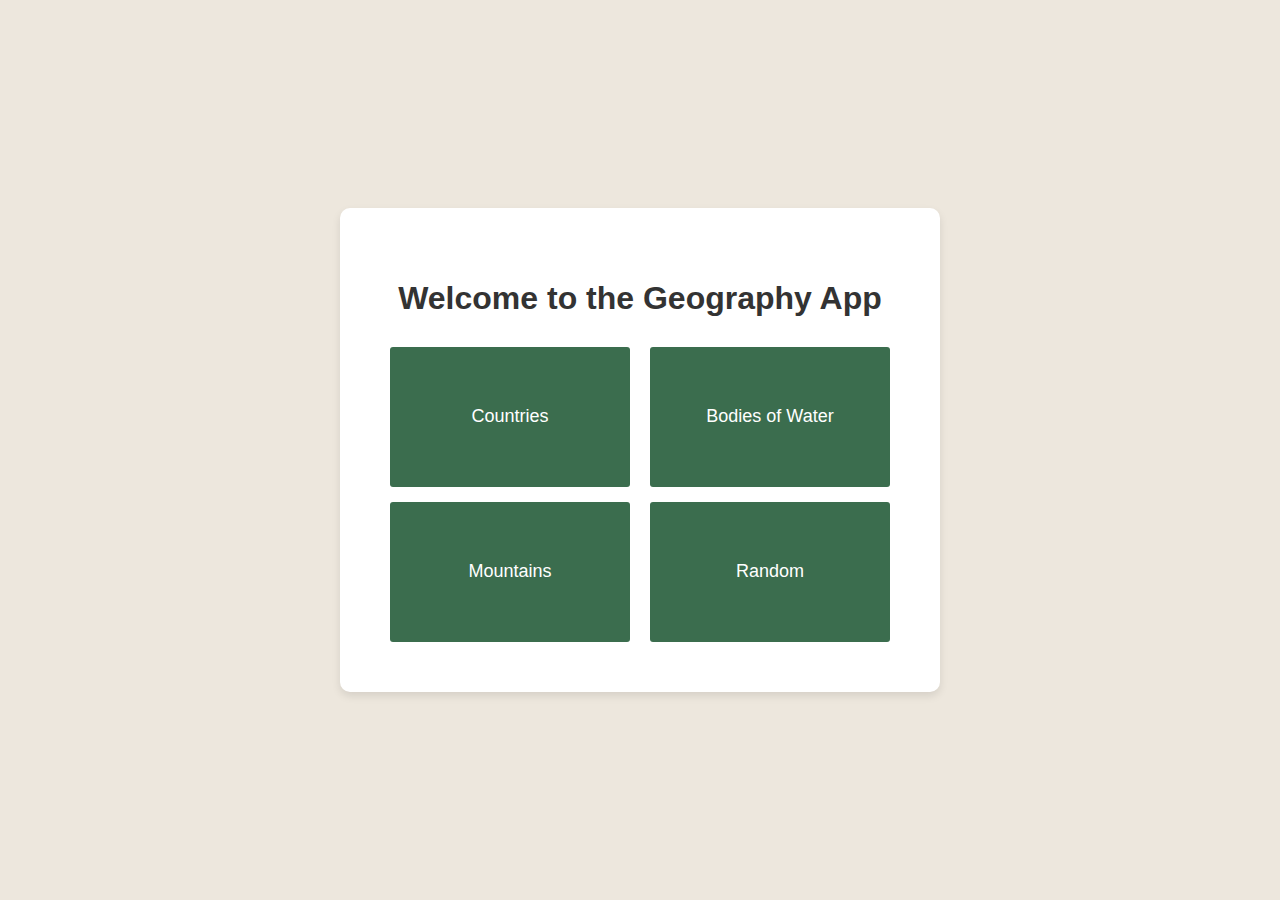
<file: index.html>
<!DOCTYPE html>
<html lang="en">
<head>
    <meta charset="UTF-8">
    <meta name="viewport" content="width=device-width, initial-scale=1.0">
    <title>Geography Home Page</title>
    <link rel="stylesheet" href="style.css">
</head>

<body>
    <div class="homeContainer">
        <h1>Welcome to the Geography App</h1>
        <div class="buttonContainer">
            <a href="country/index.html" class="geoButton">Countries</a>
            <a href="bodies-of-water.html" class="geoButton">Bodies of Water</a>
            <a href="mountains.html" class="geoButton">Mountains</a>
            <a href="random.html" class="geoButton">Random</a>
        </div>
    </div>
</body>
</html>
</file>
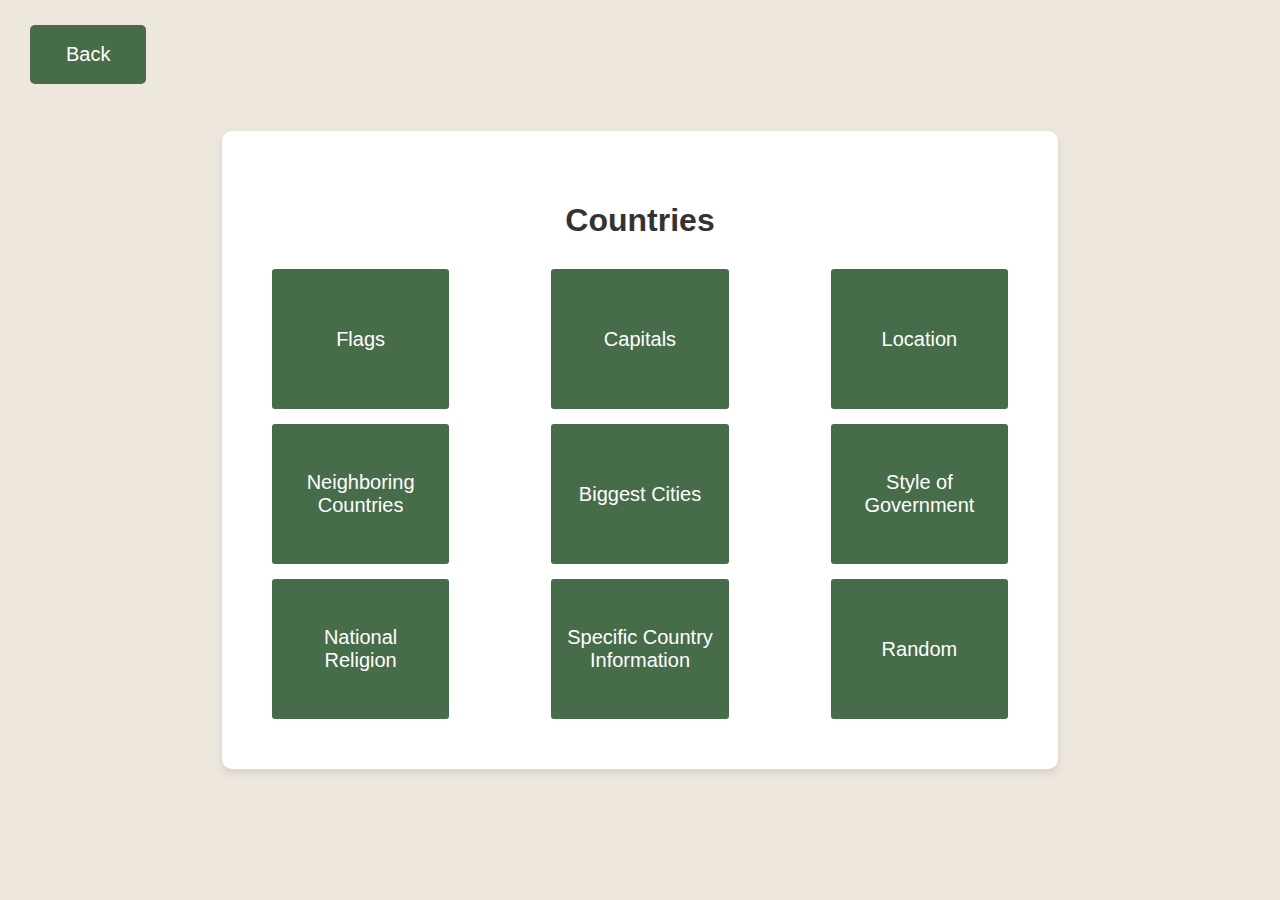
<file: country/index.html>
<!-- Things a country should have
        - Flag
        - Capital
        - Neighbors
        - Location - later
        - Biggest cities
        - Population
        - GDP
        - Biggest export
        - National religion if it has one
        - Style of government
        - Landmass
        - Landlocked, peninsula, island, archipelago, etc.
        - Neighboring bodies of water
        - River and lakes in it
        - Mountain ranges in it
        - Specific Country
-->

<!DOCTYPE html>
<html lang="en">
<head>
    <meta charset="UTF-8">
    <meta name="viewport" content="width=device-width, initial-scale=1.0">
    <title>Country Page</title>
    <link rel="stylesheet" href="style.css">
    <!-- <script type="module" src="capitals.js"></script> -->
    <script type="module" src="script.js"></script>
</head>
<body>
    <a href="../index.html" class="back-button">Back</a>

     <!-- Hidden by default, shown on click of above countryButton's -->
    <div class="answerOptions">
        <div id="answerNumber">
            <div class="answerOptionsHeader">Guess Number</div>
            <div class="answerOptionsGrid">
                <button class="optionButton" id="answerAll">All</button>
                <button class="optionButton" id="answerTen">Ten</button>
            </div>
        </div>
        <div id="answerType">
            <div class="answerOptionsHeader">Answer Type</div>
            <div class="answerOptionsGrid">
                <button class="optionButton" id="chosen">Chosen</button>
                <button class="optionButton" id="country">Country</button>
                <button class="optionButton" id="random">Random</button>
            </div>
        </div>
    </div>
     
    <div class="countryContainer">
        <h1>Countries</h1>
        <div class="buttonContainer">
            <a class="countryButton" id="flag">Flags</a>
            <a class="countryButton" id="capital">Capitals</a>
            <a class="countryButton">Location</a>
            <a class="countryButton">Neighboring Countries</a>
            <a class="countryButton">Biggest Cities</a>
            <a class="countryButton">Style of Government</a>
            <a class="countryButton">National Religion</a>
            <a class="countryButton">Specific Country Information</a>
            <a class="countryButton">Random</a>
        </div>
    </div>

    <!-- Hidden by default, shown on click of above countryButton's -->
    <div class="continentOptions" id="continentOptions">
        <div class="answerOptionsHeader">Region</div>
        <button class="continentButton" id="all">All</button>
        <button class="continentButton" id="North America">N. America</button>
        <button class="continentButton" id="South America">S. America</button>
        <button class="continentButton" id="Europe">Europe</button>
        <button class="continentButton" id="Asia">Asia</button>
        <button class="continentButton" id="Oceania">Oceania</button>
        <button class="continentButton" id="Africa">Africa</button>
    </div>

    <div class="startButton" id="startButton">
        <div onclick="startGame()">Start</div>
    </div>
</body>
</html>
</file>
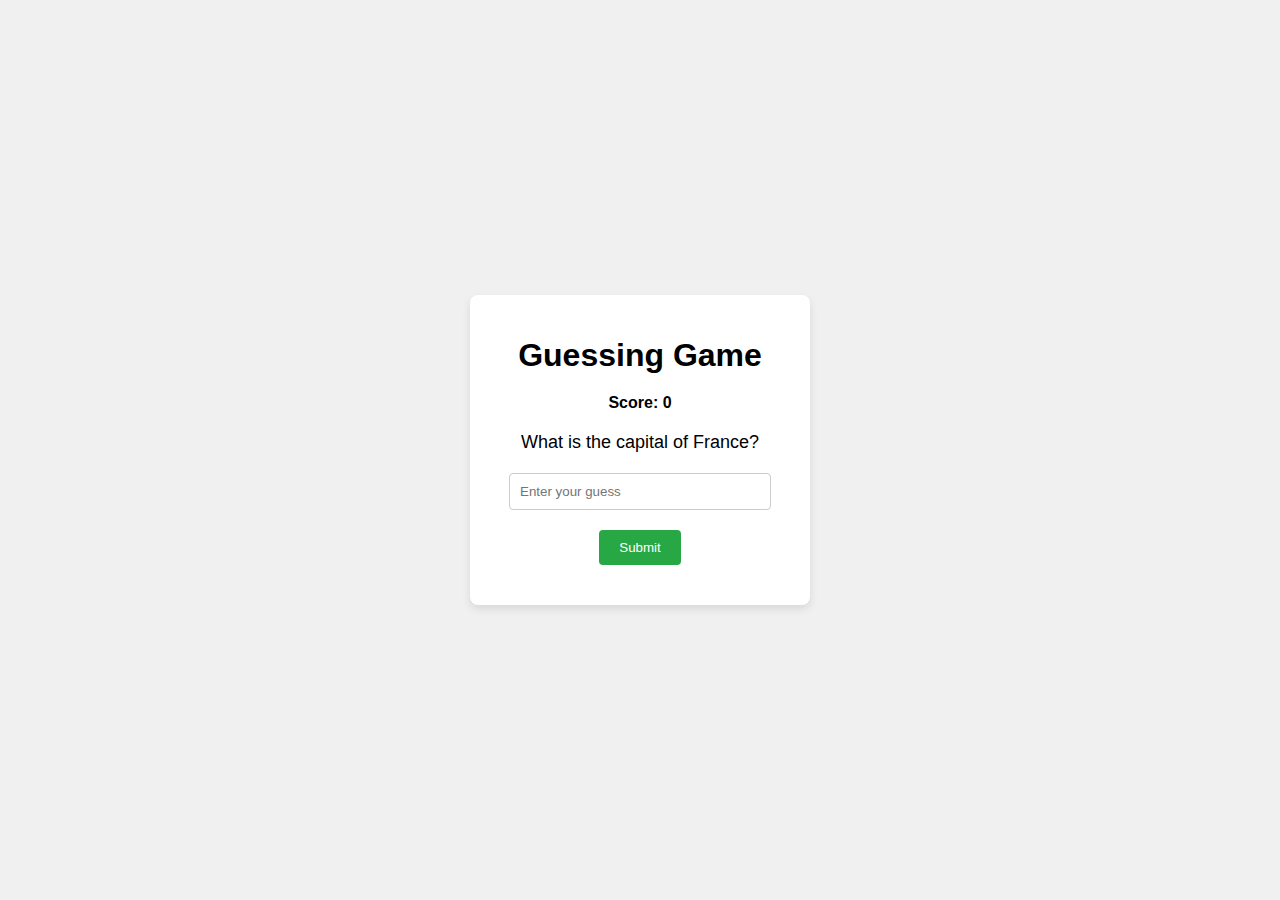
<file: country/capitals/index.html>
<!DOCTYPE html>
<html lang="en">
<head>
    <meta charset="UTF-8">
    <meta name="viewport" content="width=device-width, initial-scale=1.0">
    <title>Guessing Game</title>
    <link rel="stylesheet" href="style.css">
</head>
<body>
    <div class="container">
        <h1>Guessing Game</h1>
        <div id="score">Score: 0</div>
        <div id="question">What is the capital of France?</div>
        <input type="text" id="guessInput" placeholder="Enter your guess">
        <button id="submitBtn">Submit</button>
        <div id="feedback"></div>
    </div>
    <script src="script.js"></script>
</body>
</html>
</file>
<file: style.css>
body {
    font-family: Arial, sans-serif;
    background-color: #ede7dd; /* Light brown background color */
    display: flex;
    justify-content: center;
    align-items: center;
    height: 100vh;
    margin: 0;
}

.homeContainer {
    text-align: center;
    background-color: #fff;
    padding: 50px;
    border-radius: 10px;
    box-shadow: 0 4px 8px rgba(0, 0, 0, 0.1);
    max-width: 500px; /* Adjusted to fit two buttons per row */
}

h1 {
    color: #333;
    margin-bottom: 30px;
}

.buttonContainer {
    display: flex;
    flex-wrap: wrap;
    justify-content: space-between;
    gap: 15px;
}

.geoButton {
    width: 240px; /* Width for a rectangular shape */
    height: 140px; /* Increased height for thicker buttons */
    font-size: 18px;
    color: #fff;
    background-color: #3b6d4e; /* Dark pine green color */
    border: none;
    border-radius: 3px; /* Smaller border-radius for a blockier look */
    cursor: pointer;
    transition: background-color 0.3s;
    display: flex;
    justify-content: center;
    align-items: center;
    text-align: center;
    text-decoration: none; /* Ensure the text is not underlined */
}

.geoButton:hover {
    background-color: #2e5338; /* Darker pine green color on hover */
}

a {
    text-decoration: none;
}
a:visited { text-decoration: none; color: white; }
a:hover { text-decoration: none; color: white; }
a:focus { text-decoration: none; color: white; }
a:hover, a:active { text-decoration: none; color: white; }
</file>
<file: country/style.css>
body {
    font-family: Arial, sans-serif;
    background-color: #ede7dd; /* Light brown background color */
    display: flex;
    justify-content: center;
    align-items: center;
    height: 100vh;
    margin: 0;
}

.countryContainer {
    text-align: center;
    background-color: #fff;
    padding: 50px;
    border-radius: 10px;
    box-shadow: 0 4px 8px rgba(0, 0, 0, 0.1);
    max-width: 57.5%; /* Adjusted to fit four buttons per row */
}

h1 {
    color: #333;
    margin-bottom: 30px;
}

.buttonContainer {
    display: flex;
    flex-wrap: wrap;
    justify-content: space-between;
    gap: 15px;
}

.countryButton {
    width: 20%; /* Width for four buttons per row with gap */
    height: 140px; /* Height for the button */
    font-size: 20px;
    color: #fff;
    background-color: #476c4a; /* Earthy green color */
    border: none;
    border-radius: 3px; /* Smaller border-radius for a blockier look */
    cursor: pointer;
    transition: background-color 0.3s;
    display: flex;
    justify-content: center;
    align-items: center;
    text-align: center;
    text-decoration: none; /* Ensure the text is not underlined */
    padding: 0px 15px;
}

.countryButton:hover {
    background-color: #3a5a3e; /* Darker green color on hover */
}

a {
    text-decoration: none;
}
a:visited { text-decoration: none; color: white; }
a:hover { text-decoration: none; color: white; }
a:focus { text-decoration: none; color: white; }
a:hover, a:active { text-decoration: none; color: white; }

.back-button {
    position: absolute;
    top: 25px;
    left: 30px;
    padding: 18px 36px; /* Increased padding for a thicker button */
    font-size: 20px; /* Larger font size */
    color: #fff;
    background-color: #476c4a; /* Earthy green color */
    border: none;
    border-radius: 5px; /* Slightly rounded corners */
    cursor: pointer;
    text-decoration: none;
    transition: background-color 0.3s;
}

.back-button:hover {
    background-color: #3a5a3e; /* Darker green color on hover */
}

.answerOptions {
    position: absolute; /* Position absolutely */
    width: 16%;
    top: 65px;
    left: 0%;
    padding: 0px 1.25%; /* Padding for inner content */
    padding-right: 0px;
    box-sizing: border-box; /* Include padding in width/height */
    text-align: center; /* Center content horizontally */
    transition: left 0.3s; /* Smooth transition for left position */
    /* z-index: 100; Ensure it's on top of other content */
}

.answerOptionsHeader {
    font-size: 20px; /* Font size for header */
    font-weight: bold; /* Bold font weight */
    margin-bottom: 10px; /* Margin bottom for separation */
}

.answerOptionsGrid {
    margin-bottom: 10px; /* Margin between groups of buttons */
}

.optionButton {
    width: 100%; /* Width for a rectangular shape */
    height: 60px; /* Height for the button */
    margin-right: 10px; /* Margin between buttons */
    margin-bottom: 10px; /* Margin bottom for separation */
    font-size: 16px; /* Font size */
    color: #fff;
    background-color: #476c4a; /* Earthy green color */
    border: none;
    border-radius: 3px; /* Smaller border-radius for a blockier look */
    transition: background-color 0.3s;
    text-align: center;
    /* line-height: 60px; Centering text vertically */
    text-decoration: none; /* Ensure the text is not underlined */
    display: inline-block; /* Display as inline-block */
    cursor: pointer;
}

.startButton {
    display: none; /* Hidden by default */
    position: fixed;
    bottom: 60px;
    right: 3%;
    padding: 2.5% 60px; /* Adjust padding as needed */
    font-size: 24px; /* Adjust font size as needed */
    color: #fff;
    background-color: #476c4a; /* Earthy green color */
    border: none;
    border-radius: 5px; /* Adjust border radius as needed */
    cursor: pointer;
    transition: background-color 0.3s;
}

.startButton:hover {
    background-color: #3a5a3e; /* Darker green color on hover */
}

#answerType, #answerNumber {
    margin-top: 75px;
    display: none; /* Hidden by default */
}

.continentOptions {
    position: absolute; /* Position absolutely */
    top: 137px;
    left: 83.75%;
    margin-left: 0px; /* Margin to separate from buttonContainer */
    margin-bottom: 15px;
    padding: 0px; /* Padding for inner content */
    padding-right: 0px;
    box-sizing: border-box; /* Include padding in width/height */
    text-align: center; /* Center content horizontally */
    transition: left 0.3s; /* Smooth transition for left position */
    z-index: 100; /* Ensure it's on top of other content */
    width: 15%;
    /* border: 1px solid black; */
    display: none; /* Hidden by default */
}

.continentButton {
    width: 48%; /* Width for a rectangular shape */
    height: 60px; /* Height for the button */
    margin-bottom: 10px; /* Margin bottom for separation */
    font-size: 16px; /* Font size */
    color: #fff;
    background-color: #476c4a; /* Earthy green color */
    border: none;
    border-radius: 3px; /* Smaller border-radius for a blockier look */
    transition: background-color 0.3s;
    text-align: center;
    line-height: 60px; /* Centering text vertically */
    text-decoration: none; /* Ensure the text is not underlined */
    display: inline-block; /* Display as inline-block */
    cursor: pointer;
}

#all {
    width: 98%;
}
</file>
<file: country/capitals/style.css>
body {
    font-family: Arial, sans-serif;
    background-color: #f0f0f0;
    display: flex;
    justify-content: center;
    align-items: center;
    height: 100vh;
    margin: 0;
}

.container {
    background-color: #fff;
    border-radius: 8px;
    box-shadow: 0 4px 8px rgba(0, 0, 0, 0.1);
    padding: 20px;
    width: 300px;
    text-align: center;
}

h1 {
    margin-bottom: 20px;
}

#score {
    margin-bottom: 20px;
    font-weight: bold;
}

#question {
    margin-bottom: 20px;
    font-size: 18px;
}

#guessInput {
    width: 80%;
    padding: 10px;
    margin-bottom: 20px;
    border: 1px solid #ccc;
    border-radius: 4px;
}

#submitBtn {
    padding: 10px 20px;
    border: none;
    background-color: #28a745;
    color: white;
    border-radius: 4px;
    cursor: pointer;
}

#submitBtn:hover {
    background-color: #218838;
}

#feedback {
    margin-top: 20px;
    font-size: 16px;
}
</file>
